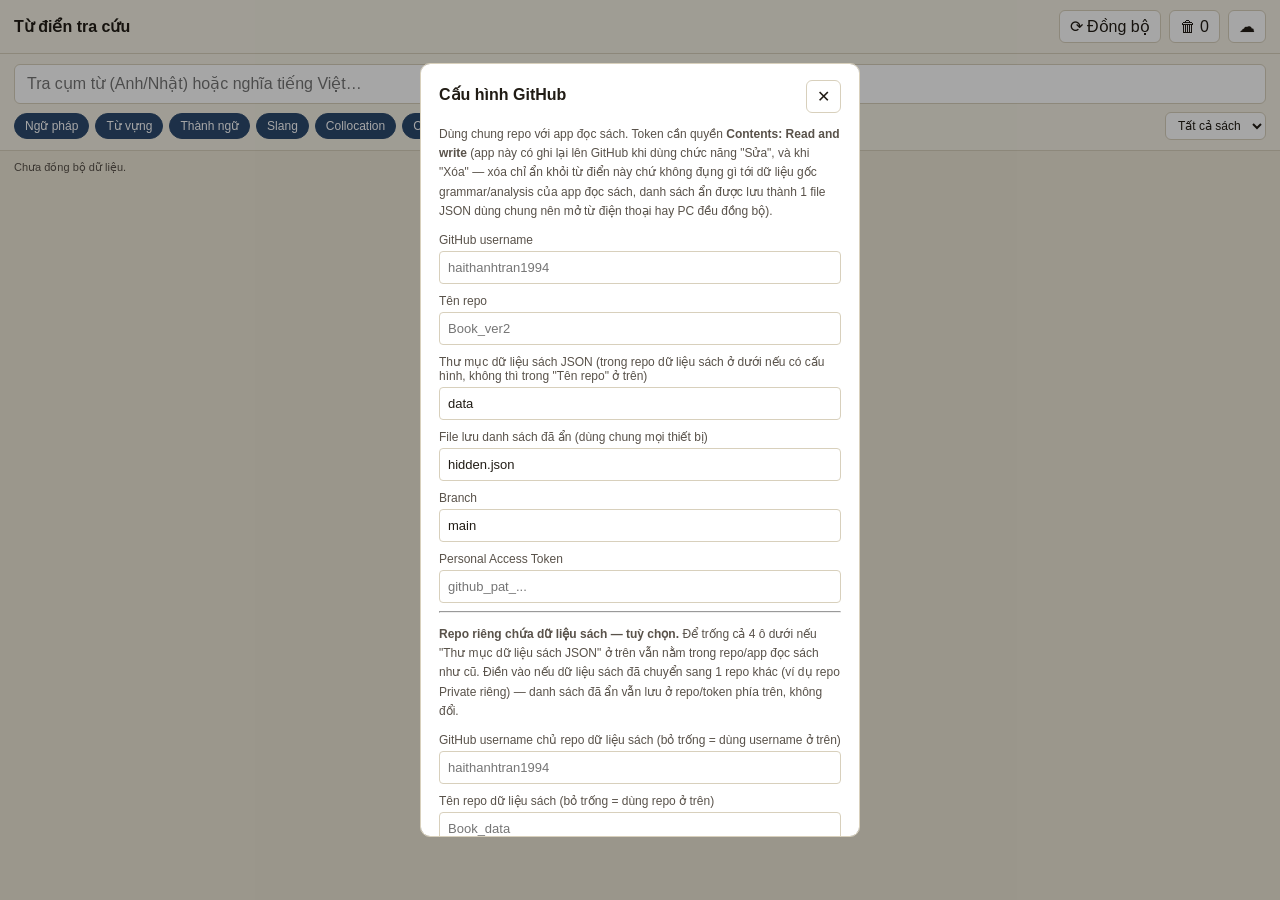
<file: dictionary-app/index.html>
<!DOCTYPE html>
<html lang="vi">
<head>
<meta charset="UTF-8">
<meta name="viewport" content="width=device-width, initial-scale=1, viewport-fit=cover, maximum-scale=1">
<meta name="theme-color" content="#EDE7D6">
<title>Từ điển tra cứu — Ngữ pháp / Từ vựng</title>
<link rel="manifest" href="manifest.json">
<link rel="apple-touch-icon" href="icons/icon-192.png">
<meta name="apple-mobile-web-app-capable" content="yes">
<link rel="stylesheet" href="css/style.css">
</head>
<body>

<header class="topbar">
  <div class="topbar-title">Từ điển tra cứu</div>
  <div class="topbar-actions">
    <button id="btnSync" class="icon-btn" title="Đồng bộ dữ liệu từ GitHub">⟳ Đồng bộ</button>
    <button id="btnHidden" class="icon-btn" title="Mục đã ẩn trên app này">🗑 <span id="hiddenCount">0</span></button>
    <button id="btnGhConfig" class="icon-btn" title="Cấu hình GitHub">☁</button>
  </div>
</header>

<div class="search-bar">
  <input type="text" id="searchInput" placeholder="Tra cụm từ (Anh/Nhật) hoặc nghĩa tiếng Việt…" autocomplete="off">
  <div class="filter-row" id="typeChips">
    <button class="chip active" data-type="grammar">Ngữ pháp</button>
    <button class="chip active" data-type="vocab">Từ vựng</button>
    <button class="chip active" data-type="idiom">Thành ngữ</button>
    <button class="chip active" data-type="slang">Slang</button>
    <button class="chip active" data-type="collocation">Collocation</button>
    <button class="chip active" data-type="phrase">Cụm từ</button>
    <select id="bookFilter"><option value="">Tất cả sách</option></select>
  </div>
</div>

<div class="result-stats" id="resultStats"></div>
<div class="sync-status" id="syncStatus"></div>
<div id="results"></div>

<!-- Bảng đồng bộ dữ liệu -->
<div id="syncOverlay" class="drawer-overlay hidden"></div>
<div id="syncPanel" class="gh-panel hidden">
  <div class="gh-panel-header">
    <h2>Đồng bộ dữ liệu</h2>
    <button id="btnCloseSync" class="icon-btn" aria-label="Đóng">✕</button>
  </div>
  <p class="gh-hint">Quét toàn bộ sách/chương trong thư mục dữ liệu trên GitHub, gom hết ngữ pháp/từ vựng/idiom/slang/collocation/cụm từ vào 1 danh sách tra cứu.</p>
  <div id="syncLog" class="sync-log"></div>
</div>

<!-- Mục đã ẩn (chỉ trên app này, không đụng dữ liệu gốc) -->
<div id="hiddenOverlay" class="drawer-overlay hidden"></div>
<div id="hiddenPanel" class="gh-panel hidden">
  <div class="gh-panel-header">
    <h2>Mục đã ẩn trên app này</h2>
    <button id="btnCloseHidden" class="icon-btn" aria-label="Đóng">✕</button>
  </div>
  <p class="gh-hint">Những mục này chỉ bị ẩn trên riêng app tra cứu này — dữ liệu gốc trên GitHub
    (app đọc sách) không hề bị đụng tới. Bấm "Khôi phục" rồi bấm "Đồng bộ" lại để mục đó hiện lại.</p>
  <div id="hiddenList"></div>
</div>

<!-- Cấu hình GitHub -->
<div id="githubOverlay" class="drawer-overlay hidden"></div>
<div id="githubPanel" class="gh-panel hidden">
  <div class="gh-panel-header">
    <h2>Cấu hình GitHub</h2>
    <button id="btnCloseGhConfig" class="icon-btn" aria-label="Đóng">✕</button>
  </div>
  <p class="gh-hint">Dùng chung repo với app đọc sách. Token cần quyền <b>Contents: Read and write</b>
    (app này có ghi lại lên GitHub khi dùng chức năng "Sửa", và khi "Xóa" — xóa chỉ ẩn khỏi từ điển
    này chứ không đụng gì tới dữ liệu gốc grammar/analysis của app đọc sách, danh sách ẩn được lưu
    thành 1 file JSON dùng chung nên mở từ điện thoại hay PC đều đồng bộ).</p>
  <label>GitHub username</label>
  <input type="text" id="cfgOwner" placeholder="haithanhtran1994">
  <label>Tên repo</label>
  <input type="text" id="cfgRepo" placeholder="Book_ver2">
  <label>Thư mục dữ liệu sách JSON (trong repo dữ liệu sách ở dưới nếu có cấu hình, không thì trong "Tên repo" ở trên)</label>
  <input type="text" id="cfgBooksPath" placeholder="data" value="data">
  <label>File lưu danh sách đã ẩn (dùng chung mọi thiết bị)</label>
  <input type="text" id="cfgHiddenPath" placeholder="dictionary-app/hidden.json" value="hidden.json">
  <label>Branch</label>
  <input type="text" id="cfgBranch" value="main">
  <label>Personal Access Token</label>
  <input type="password" id="cfgToken" placeholder="github_pat_...">

  <hr>
  <p class="gh-hint"><b>Repo riêng chứa dữ liệu sách — tuỳ chọn.</b> Để trống cả 4 ô dưới nếu
    "Thư mục dữ liệu sách JSON" ở trên vẫn nằm trong repo/app đọc sách như cũ. Điền vào nếu
    dữ liệu sách đã chuyển sang 1 repo khác (ví dụ repo Private riêng) — danh sách đã ẩn vẫn
    lưu ở repo/token phía trên, không đổi.</p>
  <label>GitHub username chủ repo dữ liệu sách (bỏ trống = dùng username ở trên)</label>
  <input type="text" id="cfgBookOwner" placeholder="haithanhtran1994">
  <label>Tên repo dữ liệu sách (bỏ trống = dùng repo ở trên)</label>
  <input type="text" id="cfgBookRepo" placeholder="Book_data">
  <label>Branch (bỏ trống = dùng branch ở trên)</label>
  <input type="text" id="cfgBookBranch" placeholder="main">
  <label>Personal Access Token riêng cho repo này (bỏ trống = dùng token ở trên, nếu token đó đã có quyền truy cập repo này)</label>
  <input type="password" id="cfgBookToken" placeholder="github_pat_...">

  <label>Các repo dữ liệu sách KHÁC (mỗi dòng 1 repo, dạng <code>username/tên-repo</code>) — dùng khi sách
    chia ra nhiều repo private khác nhau vì giới hạn dung lượng. Dùng chung branch/token/đường dẫn
    "Thư mục dữ liệu sách JSON" đã khai ở trên cho tất cả các repo này. Để trống nếu chỉ có 1 repo sách.</label>
  <textarea id="cfgExtraBookRepos" rows="3" placeholder="haithanhtran1994/Book_data_2&#10;haithanhtran1994/Book_data_3"></textarea>

  <div class="edit-actions">
    <button id="btnSaveGhConfig" class="btn-save">Lưu & đồng bộ</button>
    <button id="btnCancelGhConfig" class="btn-cancel">Hủy</button>
  </div>
</div>

<script src="js/db.js"></script>
<script src="js/github.js"></script>
<script src="js/app.js"></script>
</body>
</html>
</file>
<file: dictionary-app/css/style.css>
:root{
  --paper:#EDE7D6; --paper-raised:#F5F1E4; --ink:#211C15; --ink-soft:#59524A;
  --line:#D8D0BC; --shuiro:#B7410E; --aizome:#2C4A6E; --radius:6px;
}
* { box-sizing: border-box; }
html, body {
  margin: 0; height: 100%; background: var(--paper); color: var(--ink);
  font-family: -apple-system, BlinkMacSystemFont, "Segoe UI", sans-serif;
}
body { display: flex; flex-direction: column; }

.topbar {
  display: flex; align-items: center; justify-content: space-between;
  padding: 10px 14px; background: var(--paper-raised); border-bottom: 1px solid var(--line);
  flex-shrink: 0;
}
.topbar-title { font-weight: 700; font-size: 16px; }
.topbar-actions { display: flex; gap: 8px; }
.icon-btn {
  border: 1px solid var(--line); background: #fff; border-radius: var(--radius);
  font-size: 16px; padding: 6px 10px; cursor: pointer; color: var(--ink);
}

.search-bar { padding: 10px 14px; background: var(--paper-raised); border-bottom: 1px solid var(--line); flex-shrink: 0; }
#searchInput {
  width: 100%; font-size: 16px; padding: 10px 12px; border: 1px solid var(--line);
  border-radius: var(--radius); background: #fff; color: var(--ink);
}
.filter-row { display: flex; flex-wrap: wrap; gap: 6px; margin-top: 8px; align-items: center; }
.chip {
  border: 1px solid var(--line); background: #fff; color: var(--ink-soft);
  border-radius: 999px; font-size: 12px; padding: 5px 10px; cursor: pointer;
}
.chip.active { background: var(--aizome); color: #fff; border-color: var(--aizome); }
#bookFilter {
  margin-left: auto; font-size: 12px; padding: 5px 8px; border: 1px solid var(--line);
  border-radius: var(--radius); background: #fff; color: var(--ink);
}

.result-stats { padding: 8px 14px 0; font-size: 12px; color: var(--ink-soft); flex-shrink: 0; }
.sync-status { padding: 2px 14px 8px; font-size: 11px; color: var(--ink-soft); flex-shrink: 0; }

#results { flex: 1; overflow: auto; padding: 8px 14px 24px; max-width: 700px; width: 100%; margin: 0 auto; }
.dict-item {
  background: var(--paper-raised); border: 1px solid var(--line); border-radius: var(--radius);
  padding: 10px 12px; margin-bottom: 8px;
}
.dict-head { display: flex; align-items: baseline; gap: 8px; flex-wrap: wrap; }
.dict-type {
  font-size: 10px; font-weight: 700; color: #fff; background: var(--aizome);
  border-radius: 3px; padding: 1px 6px;
}
.dict-type[data-type="grammar"] { background: var(--shuiro); }
.dict-type[data-type="vocab"] { background: #2E7D32; }
.dict-phrase { font-size: 15px; font-weight: 700; }
.dict-actions { margin-left: auto; display: flex; gap: 4px; }
.dict-btn-icon {
  border: 1px solid var(--line); background: #fff; border-radius: var(--radius);
  font-size: 13px; padding: 3px 7px; cursor: pointer; color: var(--ink); line-height: 1.4;
}
.dict-btn-icon:hover { background: var(--paper); }
.dict-explain { margin-top: 4px; font-size: 13.5px; line-height: 1.6; color: var(--ink); }
.dict-explain .md-table {
  border-collapse: collapse; margin: 6px 0; font-size: 13px; max-width: 100%; display: block; overflow-x: auto;
}
.dict-explain .md-table th, .dict-explain .md-table td { border: 1px solid var(--line); padding: 3px 6px; text-align: left; vertical-align: top; }
.dict-explain .md-table th { background: var(--paper-raised); font-weight: 600; }
.dict-explain .md-list { margin: 4px 0; padding-left: 20px; }
.dict-explain .md-heading { margin: 6px 0 3px; font-size: 1.05em; }
.dict-source { margin-top: 6px; font-size: 11px; color: var(--ink-soft); }
.dict-empty { padding: 20px 0; text-align: center; color: var(--ink-soft); font-size: 13px; }

.dict-item-edit label { display: block; font-size: 12px; color: var(--ink-soft); margin-top: 8px; }
.dict-item-edit label:first-child { margin-top: 0; }
.dict-item-edit input[type="text"], .dict-item-edit textarea {
  width: 100%; font-size: 13.5px; border: 1px solid var(--line); border-radius: 4px;
  padding: 7px 8px; margin-top: 3px; background: #fff; color: var(--ink); font-family: inherit; resize: vertical;
}
.dict-edit-actions { display: flex; gap: 8px; margin-top: 10px; }
.dict-edit-status { margin-top: 6px; min-height: 14px; }

.hidden-row {
  display: flex; align-items: center; gap: 8px; padding: 8px 4px; border-bottom: 1px solid var(--line);
}
.hidden-row:last-child { border-bottom: none; }
.hidden-row-text { flex: 1; min-width: 0; display: flex; align-items: baseline; gap: 6px; flex-wrap: wrap; }
.hidden-restore-btn { flex-shrink: 0; padding: 5px 10px; font-size: 12px; }

.hidden { display: none !important; }
.drawer-overlay {
  position: fixed; inset: 0; background: rgba(0,0,0,0.35); z-index: 50;
}
.gh-panel {
  position: fixed; z-index: 51; left: 50%; top: 50%; transform: translate(-50%, -50%);
  background: #fff; border: 1px solid var(--line); border-radius: 10px;
  width: min(440px, 92vw); max-height: 86vh; overflow: auto; padding: 16px 18px;
}
.gh-panel h2 { margin: 0 0 4px; font-size: 16px; }
.gh-panel-header { display: flex; align-items: center; justify-content: space-between; margin-bottom: 6px; }
.gh-panel label { display: block; font-size: 12px; color: var(--ink-soft); margin-top: 10px; }
.gh-panel input[type=text], .gh-panel input[type=password] {
  width: 100%; font-size: 13px; border: 1px solid var(--line); border-radius: 4px;
  padding: 8px; margin-top: 4px; background: #fff; color: var(--ink);
}
.gh-panel textarea {
  width: 100%; font-size: 13px; border: 1px solid var(--line); border-radius: 4px;
  padding: 8px; margin-top: 4px; background: #fff; color: var(--ink); resize: vertical;
  font-family: inherit;
}
.gh-hint { font-size: 12px; color: var(--ink-soft); line-height: 1.6; }
.edit-actions { display: flex; gap: 8px; margin-top: 14px; }
.btn-save, .btn-cancel {
  border: none; border-radius: var(--radius); padding: 9px 14px; font-size: 13px; cursor: pointer;
}
.btn-save { background: var(--shuiro); color: #fff; }
.btn-cancel { background: var(--line); color: var(--ink); }

.sync-log { margin-top: 10px; max-height: 40vh; overflow: auto; font-size: 12px; border: 1px solid var(--line); border-radius: 4px; background: var(--paper); }
.sync-log-line { padding: 4px 8px; border-bottom: 1px solid var(--line); }
.sync-log-line:last-child { border-bottom: none; }
.sync-log-line.ok { color: #2E7D32; }
.sync-log-line.err { color: var(--shuiro); }
</file>
